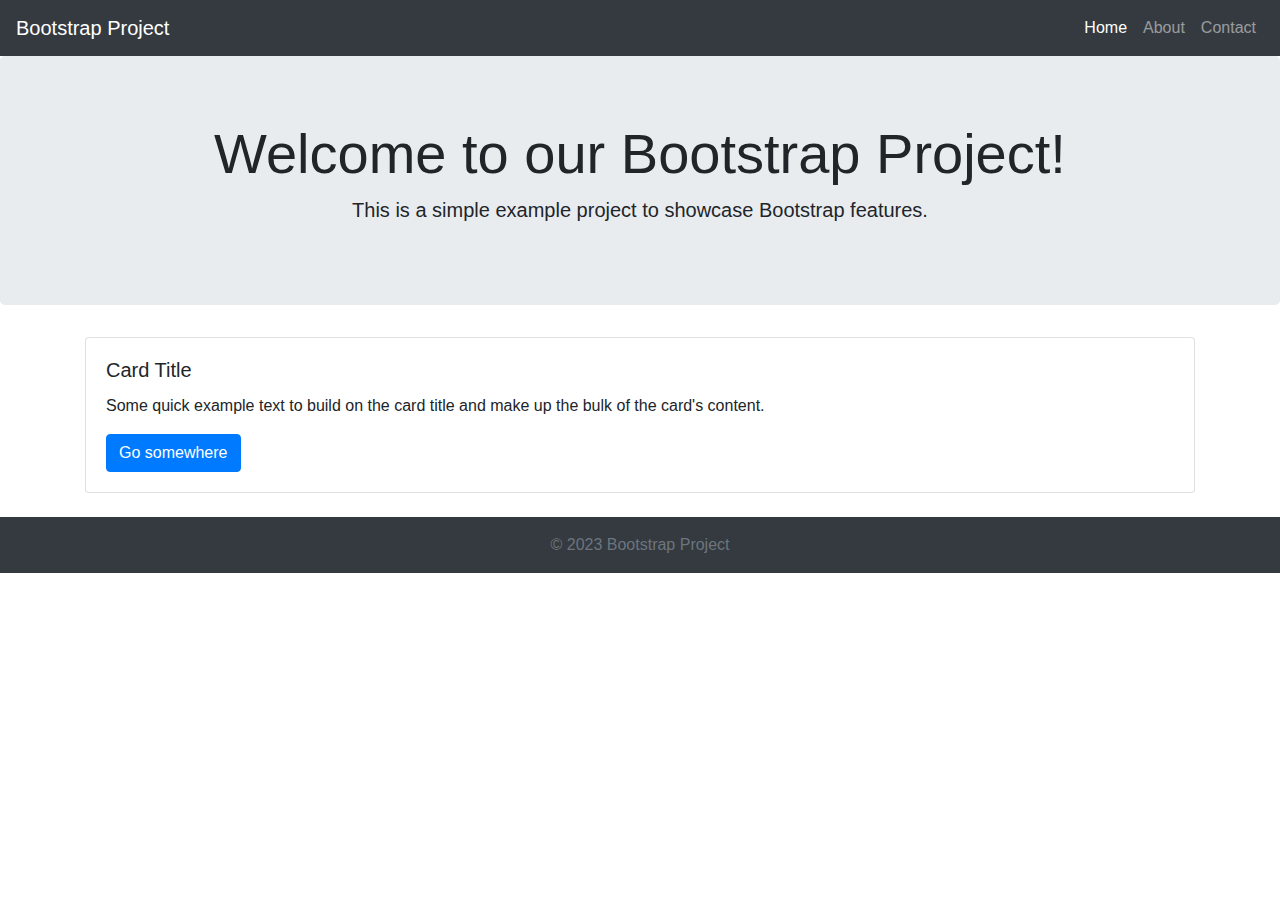
<file: bootstrapEXP/index.html>
<!DOCTYPE html>
<html lang="en">
<head>
  <meta charset="UTF-8">
  <meta name="viewport" content="width=device-width, initial-scale=1.0">
  <!-- Bootstrap CSS -->
  <link rel="stylesheet" href="https://stackpath.bootstrapcdn.com/bootstrap/4.3.1/css/bootstrap.min.css">
  <title>Bootstrap Example Project</title>
</head>
<body>

  <!-- Navigation Bar -->
  <nav class="navbar navbar-expand-lg navbar-dark bg-dark">
    <a class="navbar-brand" href="#">Bootstrap Project</a>
    <button class="navbar-toggler" type="button" data-toggle="collapse" data-target="#navbarNav" aria-controls="navbarNav" aria-expanded="false" aria-label="Toggle navigation">
      <span class="navbar-toggler-icon"></span>
    </button>
    <div class="collapse navbar-collapse" id="navbarNav">
      <ul class="navbar-nav ml-auto">
        <li class="nav-item active">
          <a class="nav-link" href="#">Home <span class="sr-only">(current)</span></a>
        </li>
        <li class="nav-item">
          <a class="nav-link" href="#">About</a>
        </li>
        <li class="nav-item">
          <a class="nav-link" href="#">Contact</a>
        </li>
      </ul>
    </div>
  </nav>

  <!-- Jumbotron -->
  <div class="jumbotron text-center">
    <h1 class="display-4">Welcome to our Bootstrap Project!</h1>
    <p class="lead">This is a simple example project to showcase Bootstrap features.</p>
  </div>

  <!-- Card Section -->
  <div class="container mt-4">
    <div class="card">
      <div class="card-body">
        <h5 class="card-title">Card Title</h5>
        <p class="card-text">Some quick example text to build on the card title and make up the bulk of the card's content.</p>
        <a href="#" class="btn btn-primary">Go somewhere</a>
      </div>
    </div>
  </div>

  <!-- Footer -->
  <footer class="footer mt-4 py-3 bg-dark text-white text-center">
    <div class="container">
      <span class="text-muted">© 2023 Bootstrap Project</span>
    </div>
  </footer>

  <!-- Bootstrap JS and dependencies -->
  <script src="https://code.jquery.com/jquery-3.3.1.slim.min.js"></script>
  <script src="https://cdnjs.cloudflare.com/ajax/libs/popper.js/1.14.7/umd/popper.min.js"></script>
  <script src="https://stackpath.bootstrapcdn.com/bootstrap/4.3.1/js/bootstrap.min.js"></script>
</body>
</html>
</file>
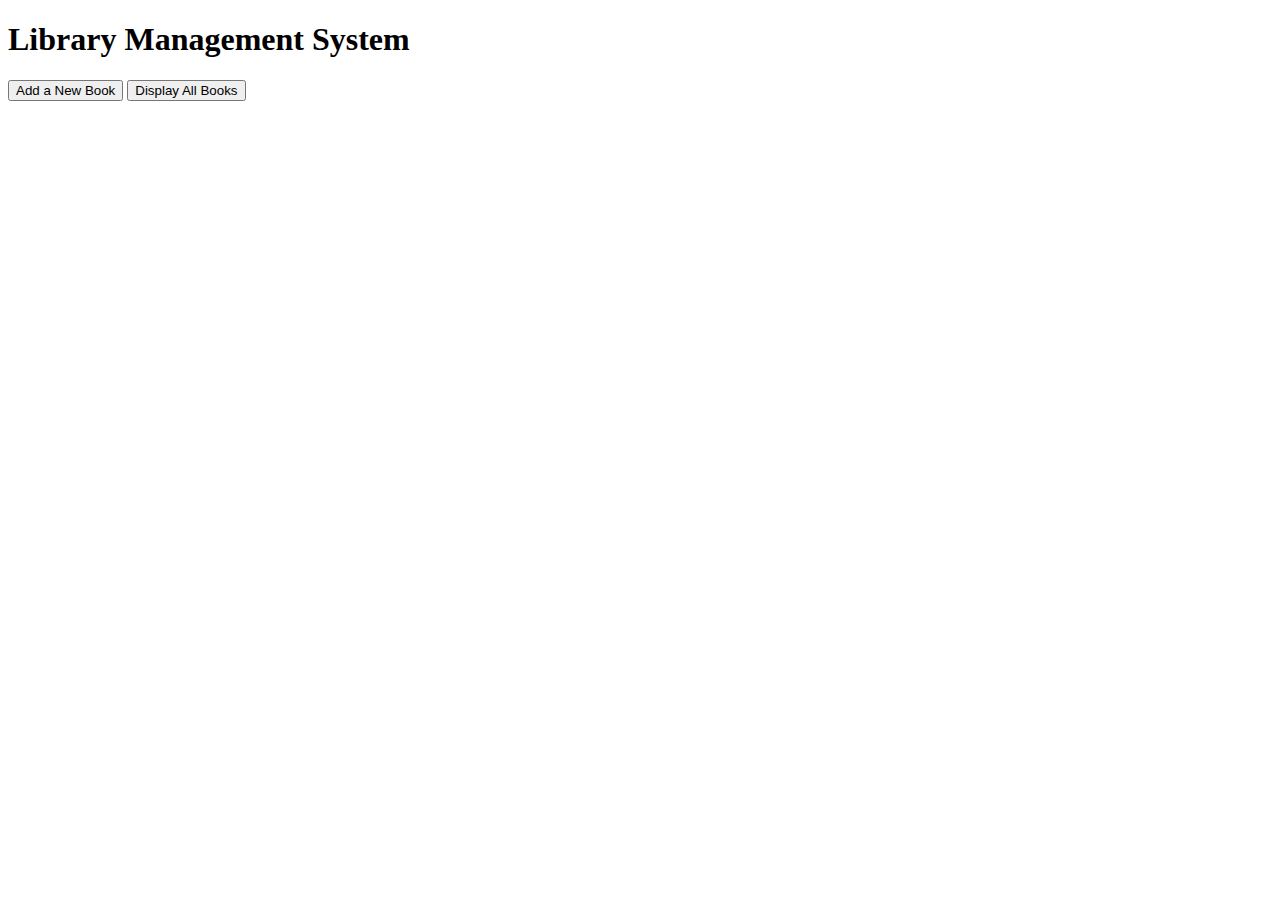
<file: ObjectsSandBox/index.html>
<!DOCTYPE html>
<html lang="en">
<head>
    <meta charset="UTF-8">
    <meta name="viewport" content="width=device-width, initial-scale=1.0">
    <title>Library Management System</title>
</head>
<body>
    <h1>Library Management System</h1>
    <button onclick="addBook()">Add a New Book</button>
    <button onclick="displayBooks()">Display All Books</button>
    <div id="bookList"></div>

    <script src="library.js"></script>
    
</body>
</html>
</file>
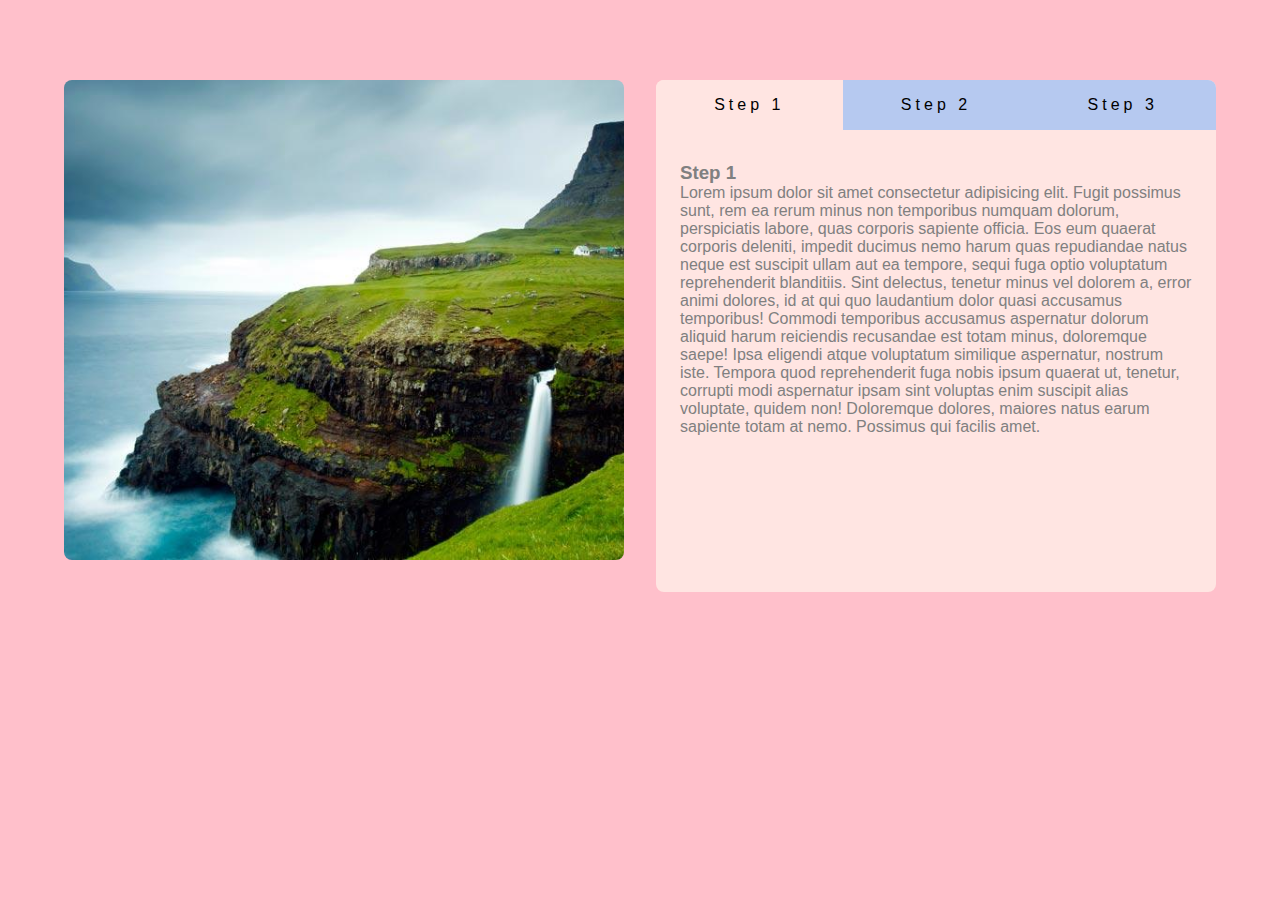
<file: tabs-section/index.html>
<!DOCTYPE html>
<html lang="en">
<head>
    <meta charset="UTF-8">
    <meta name="viewport" content="width=device-width, initial-scale=1.0">
    <title>Tabs Section</title>
    <link rel="stylesheet" href="style.css">
    <script defer src="script.js"></script>
</head>
<body>
    <div class="section-center">
        <div class="image">
            <img src="bluff.jpg" alt="bluff pic">
        </div>
        <div class="tabs">
            <div class="btn-container">
                <button class="button live" data-id="step1">Step 1</button>
                <button class="button" data-id="step2">Step 2</button>
                <button class="button" data-id="step3">Step 3</button>
            </div>
        
        <div class="tabs-content">
            <div class="content live" id="step1">
                <h3>Step 1</h3>
                <p>Lorem ipsum dolor sit amet consectetur adipisicing elit. Fugit possimus sunt, rem ea rerum minus non temporibus numquam dolorum, perspiciatis labore, quas corporis sapiente officia. Eos eum quaerat corporis deleniti, impedit ducimus nemo harum quas repudiandae natus neque est suscipit ullam aut ea tempore, sequi fuga optio voluptatum reprehenderit blanditiis. Sint delectus, tenetur minus vel dolorem a, error animi dolores, id at qui quo laudantium dolor quasi accusamus temporibus! Commodi temporibus accusamus aspernatur dolorum aliquid harum reiciendis recusandae est totam minus, doloremque saepe! Ipsa eligendi atque voluptatum similique aspernatur, nostrum iste. Tempora quod reprehenderit fuga nobis ipsum quaerat ut, tenetur, corrupti modi aspernatur ipsam sint voluptas enim suscipit alias voluptate, quidem non! Doloremque dolores, maiores natus earum sapiente totam at nemo. Possimus qui facilis amet.</p>
            </div>
            <div class="content" id="step2">
                <h3>Step 2</h3>
                <p>Lorem ipsum dolor sit amet consectetur adipisicing elit. Fugit possimus sunt, rem ea rerum minus non temporibus numquam dolorum, perspiciatis labore, quas corporis sapiente officia. Eos eum quaerat corporis deleniti, impedit ducimus nemo harum quas repudiandae natus neque est suscipit ullam aut ea tempore, sequi fuga optio voluptatum reprehenderit blanditiis. Sint delectus, tenetur minus vel dolorem a, error animi dolores, id at qui quo laudantium dolor quasi accusamus temporibus! Commodi temporibus accusamus aspernatur dolorum aliquid harum reiciendis recusandae est totam minus, doloremque saepe! Ipsa eligendi atque voluptatum similique aspernatur, nostrum iste. Tempora quod reprehenderit fuga nobis ipsum quaerat ut, tenetur, corrupti modi aspernatur ipsam sint voluptas enim suscipit alias voluptate, quidem non! Doloremque dolores, maiores natus earum sapiente totam at nemo. Possimus qui facilis amet.</p>
            </div>
            <div class="content" id="step3">
                <h3>Step 3</h3>
                <p>Lorem ipsum dolor sit amet consectetur adipisicing elit. Fugit possimus sunt, rem ea rerum minus non temporibus numquam dolorum, perspiciatis labore, quas corporis sapiente officia. Eos eum quaerat corporis deleniti, impedit ducimus nemo harum quas repudiandae natus neque est suscipit ullam aut ea tempore, sequi fuga optio voluptatum reprehenderit blanditiis. Sint delectus, tenetur minus vel dolorem a, error animi dolores, id at qui quo laudantium dolor quasi accusamus temporibus! Commodi temporibus accusamus aspernatur dolorum aliquid harum reiciendis recusandae est totam minus, doloremque saepe! Ipsa eligendi atque voluptatum similique aspernatur, nostrum iste. Tempora quod reprehenderit fuga nobis ipsum quaerat ut, tenetur, corrupti modi aspernatur ipsam sint voluptas enim suscipit alias voluptate, quidem non! Doloremque dolores, maiores natus earum sapiente totam at nemo. Possimus qui facilis amet.</p>
            </div>
        </div>
        </div>
    </div>
    
</body>
</html>
</file>
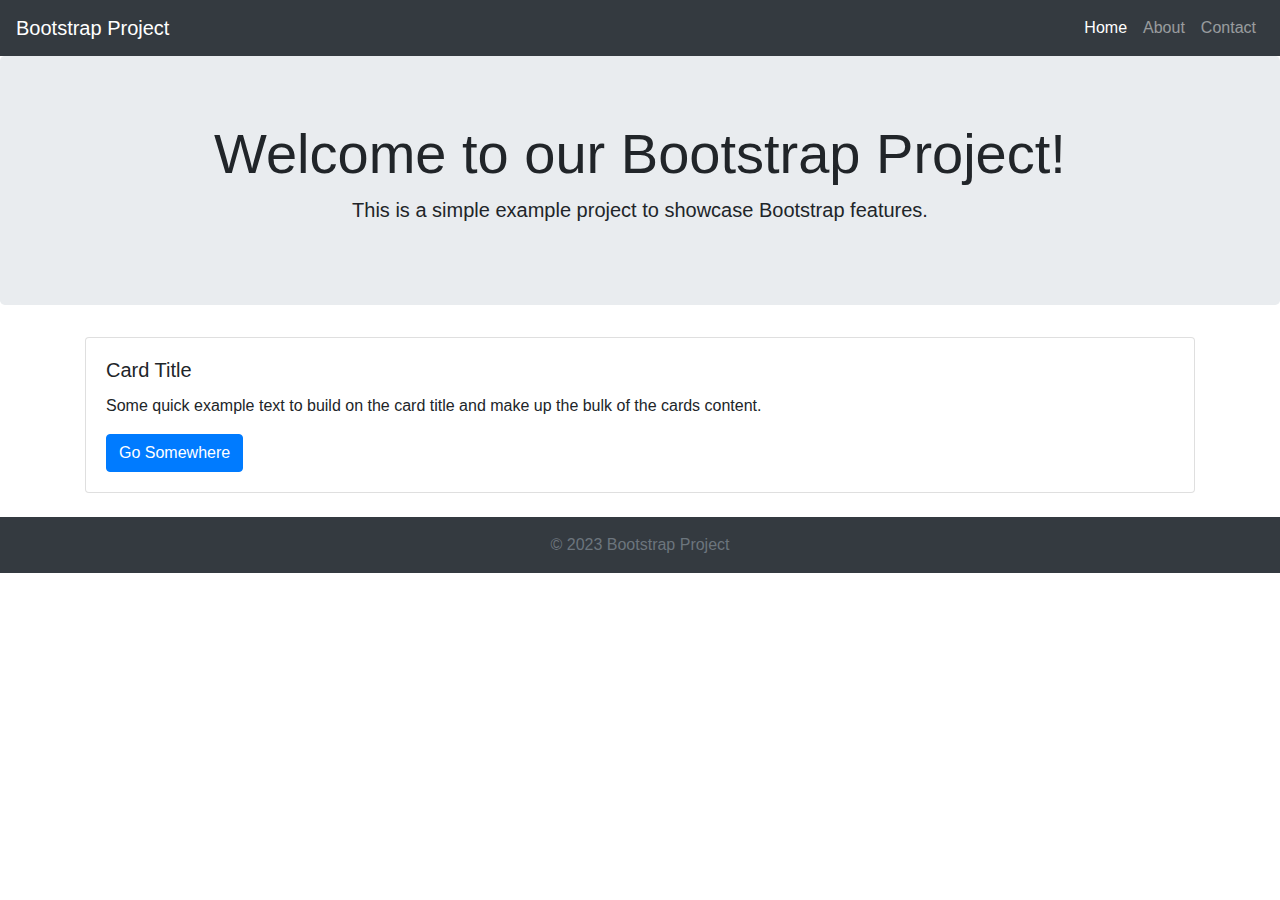
<file: APIsandbox/BOOTSTRAPEXAMPLE/index.html>
<!DOCTYPE html>
<html lang="en">
<head>
    <meta charset="UTF-8">
    <meta name="viewport" content="width=device-width, initial-scale=1.0">
    <title>Bootstrap Example Project</title>
    <!-- Bootstrap CSS -->
    <link rel="stylesheet" href="https://stackpath.bootstrapcdn.com/bootstrap/4.3.1/css/bootstrap.min.css">
</head>
<body>
    <!-- Navigation Bar -->
    <nav class="navbar navbar-expand-lg navbar-dark bg-dark">
        <a href="#" class="navbar-brand">Bootstrap Project</a>
        <button class="navbar-toggler" type="button" data-toggle="collapse" data-target="#navbarNav" aria-controls="navbarNav" aria-expanded="false" aria-label="Toggle Navigation">
            <span class="navbar-toggler-icon"></span>
        </button>
        <div class="collapse navbar-collapse" id="navbarNav">
            <ul class="navbar-nav ml-auto">
                <li class="nav-item active">
                    <a href="#" class="nav-link">Home
                        <span class="sr-only">(current)</span>
                    </a>
                </li>
                <li class="nav-item">
                    <a href="#" class="nav-link">About</a>
                </li>
                <li class="nav-item">
                    <a href="#" class="nav-link">Contact</a>
                </li>
            </ul>
        </div>
    </nav>

    <!-- Jumbotron -->
    <div class="jumbotron text-center">
        <h1 class="display-4">Welcome to our Bootstrap Project!</h1>
        <p class="lead">This is a simple example project to showcase Bootstrap features.</p>
    </div>

    <!-- Card Section -->
    <div class="container mt-4">
        <div class="card">
            <div class="card-body">
                <h5 class="card-title">Card Title</h5>
                <p class="card-text">Some quick example text to build on the card title and make up the bulk of the cards content.</p>
                <a href="#" class="btn btn-primary">Go Somewhere</a>
            </div>
        </div>
    </div>

    <!-- Footer -->
    <footer class="footer mt-4 py-3 bg-dark text-white text-center">
        <div class="container">
            <span class="text-muted">&COPY; 2023 Bootstrap Project</span>
        </div>
    </footer>
  
    
 <!-- Bootstrap JS and dependencies -->
 <script src="https://code.jquery.com/jquery-3.3.1.slim.min.js"></script>
 <script src="https://cdnjs.cloudflare.com/ajax/libs/popper.js/1.14.7/umd/popper.min.js"></script>
 <script src="https://stackpath.bootstrapcdn.com/bootstrap/4.3.1/js/bootstrap.min.js"></script>    
</body>
</html>
</file>
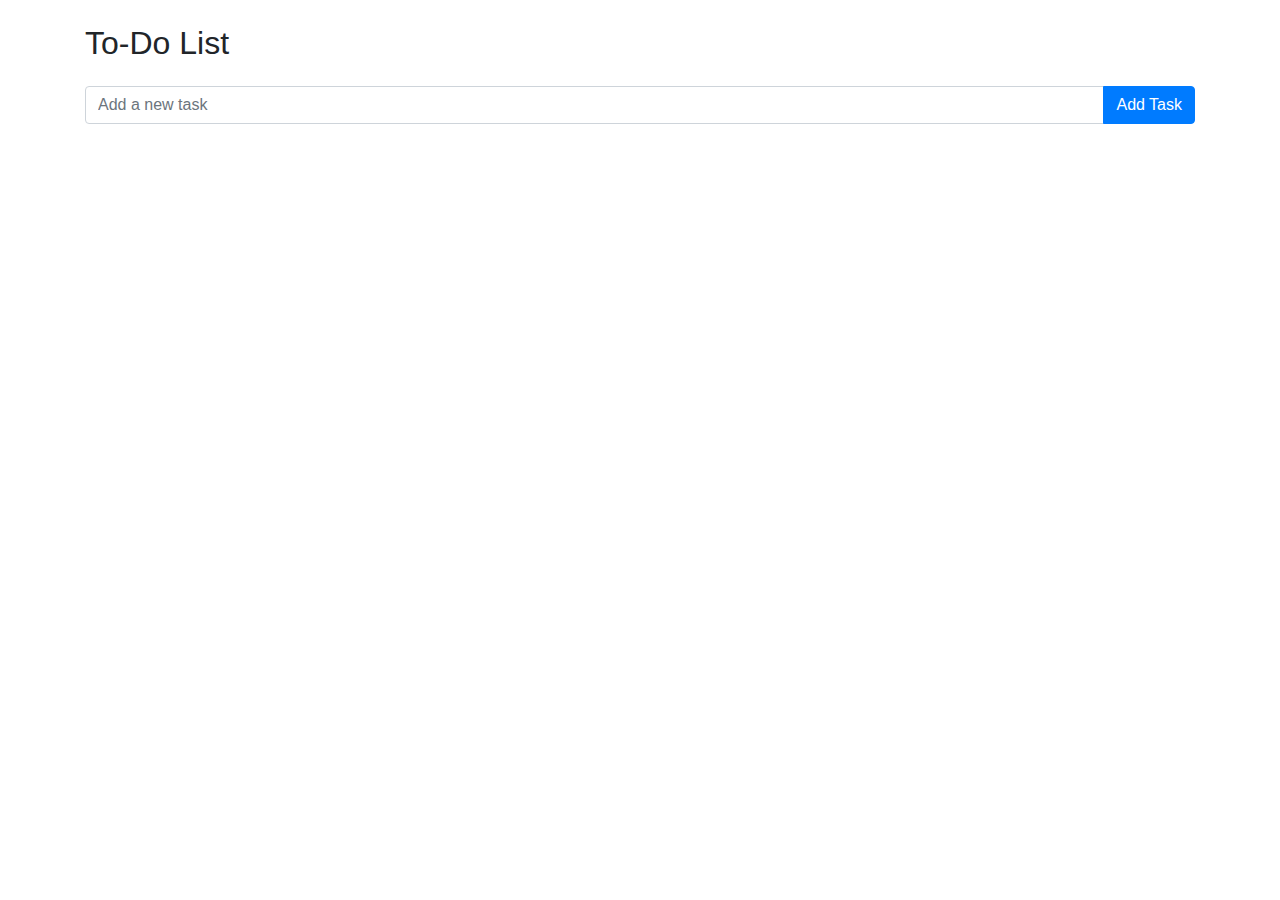
<file: bootstrapEXP/index2.html>
<!DOCTYPE html>
<html lang="en">
<head>
    <meta charset="UTF-8">
    <meta name="viewport" content="width=device-width, initial-scale=1.0">
    <title>To-Do List</title>
    <!-- Bootstrap CSS -->
    <link href="https://maxcdn.bootstrapcdn.com/bootstrap/4.0.0/css/bootstrap.min.css" rel="stylesheet">
</head>
<body>

<div class="container mt-4">
    <h2 class="mb-4">To-Do List</h2>

    <!-- Form to add new tasks -->
    <form id="todoForm">
        <div class="input-group mb-3">
            <input type="text" class="form-control" id="taskInput" placeholder="Add a new task" required>
            <div class="input-group-append">
                <button class="btn btn-primary" type="submit">Add Task</button>
            </div>
        </div>
    </form>

    <!-- List to display tasks -->
    <ul class="list-group" id="taskList">
        <!-- Tasks will be added dynamically here -->
    </ul>
</div>

<!-- Bootstrap JS and dependencies -->
<script src="https://code.jquery.com/jquery-3.2.1.slim.min.js"></script>
<script src="https://cdnjs.cloudflare.com/ajax/libs/popper.js/1.12.9/umd/popper.min.js"></script>
<script src="https://maxcdn.bootstrapcdn.com/bootstrap/4.0.0/js/bootstrap.min.js"></script>

<!-- Custom script for the to-do list functionality -->
<script>
    // Function to create a new list item
    function createTaskElement(taskText) {
        let listItem = document.createElement('li');
        listItem.className = 'list-group-item d-flex justify-content-between align-items-center';
        listItem.textContent = taskText;

        // Create buttons for completion and deletion
        let completeButton = document.createElement('button');
        completeButton.className = 'btn btn-success btn-sm mr-2';
        completeButton.textContent = 'Complete';
        completeButton.addEventListener('click', function () {
            listItem.classList.toggle('list-group-item-success'); // Toggle completed style
        });

        let deleteButton = document.createElement('button');
        deleteButton.className = 'btn btn-danger btn-sm';
        deleteButton.textContent = 'Delete';
        deleteButton.addEventListener('click', function () {
            listItem.remove(); // Remove the task from the list
        });

        // Append buttons to the list item
        listItem.appendChild(completeButton);
        listItem.appendChild(deleteButton);

        return listItem;
    }

    // Add event listener for form submission
    document.getElementById('todoForm').addEventListener('submit', function (event) {
        event.preventDefault(); // Prevent the default form submission

        // Get the task input value
        let taskInput = document.getElementById('taskInput');
        let taskText = taskInput.value.trim();

        // Check if the input is not empty
        if (taskText !== '') {
            // Create a new list item
            let listItem = createTaskElement(taskText);

            // Append the new task to the task list
            document.getElementById('taskList').appendChild(listItem);

            // Clear the input field
            taskInput.value = '';
        }
    });
</script>

</body>
</html>
</file>
<file: tabs-section/style.css>
*, *::after, *::before{
    box-sizing: border-box;
    margin: 0;
    font-family: Verdana, Geneva, Tahoma, sans-serif;
}

body{
    padding: 0;
    background-color: pink;
    color: grey;
}

img{
    display: block;
    width: 100%;
    border-radius: .5rem;
    object-fit: cover;
    height: 30rem;
    margin-bottom: 2rem;
}
.section-center{
    width: 90vw;
    margin: 0 auto;
    max-width: 1170px;
    min-width: 340px;
    padding: 5rem 0;
}
.tabs{
    background: #ffe5e2;
    border-radius: .5rem;
    grid-template-rows: auto 1fr;
}
.button{
    padding: 1rem 0;
    border: none;
    font-size: 1rem;
    background-color: #b6c9f0;
    cursor: pointer;
    transition: all .3s linear;
    letter-spacing: .25rem;
}
.btn-container{
    display: grid;
    grid-template-columns: 1fr 1fr 1fr;
}
.button:nth-child(1){
    border-top-left-radius: .5rem;
}
.button:nth-child(3){
    border-top-right-radius: .5rem;
}
.button:hover:not(.live){
    background-color: #e93b81;
    color: white;
}
.tabs-content{
    padding: 2rem 1.5rem;
}
@media (min-width:992px){
    .image{
        margin-bottom: 0;
    }
    .section-center{
        display: grid;
        grid-template-columns: 1fr 1fr;
        column-gap: 2rem;
    }
}
.content{
    display: none;
}
.content.live{
    display: block;
}
.button.live{
    background-color: #ffe5e2;
}
</file>
